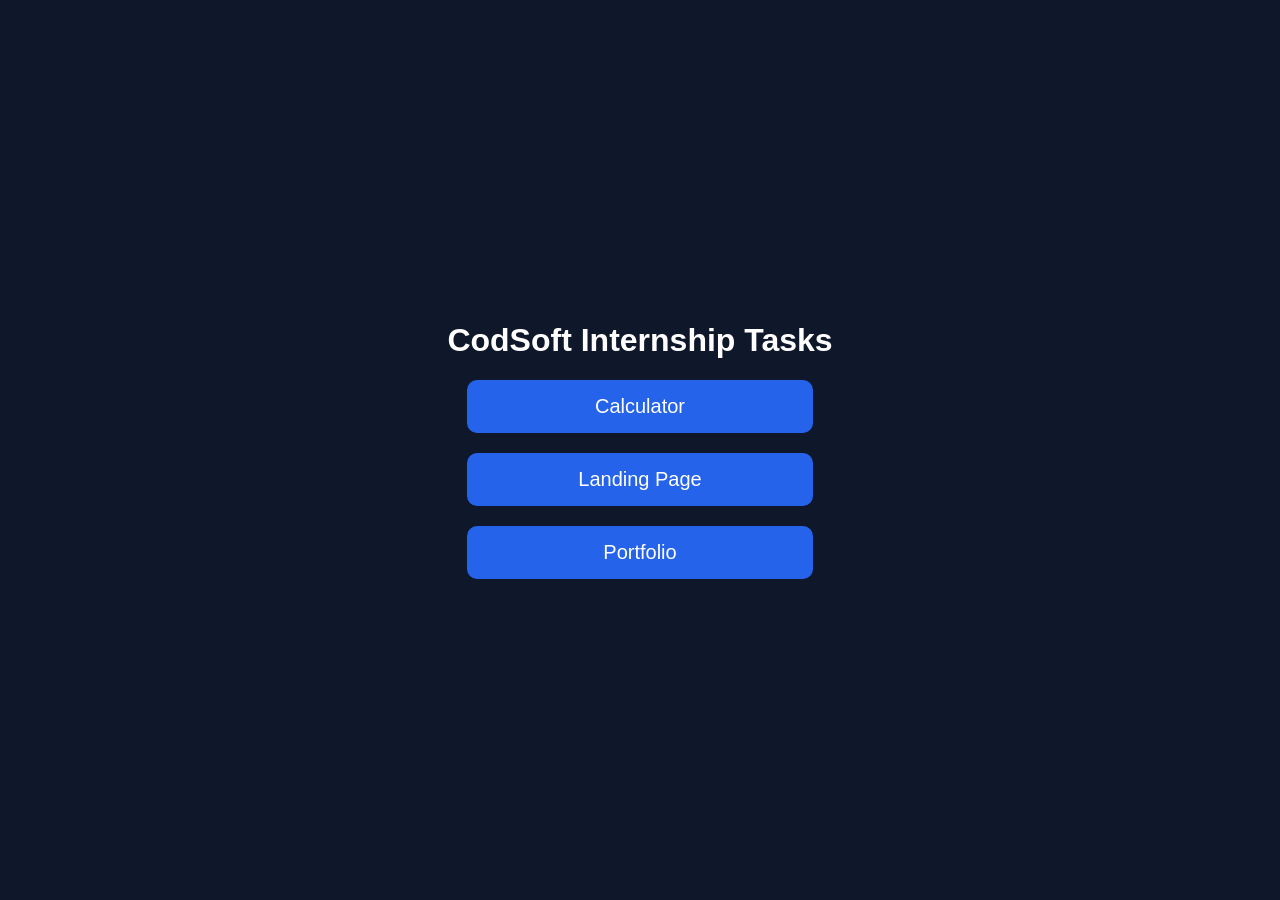
<file: index.html>
<!DOCTYPE html>
<html lang="en">
<head>
<meta charset="UTF-8">
<meta name="viewport" content="width=device-width, initial-scale=1.0">
<title>CodSoft Internship Tasks</title>

<style>
body{
font-family:Arial,sans-serif;
background:#0f172a;
color:white;
display:flex;
justify-content:center;
align-items:center;
height:100vh;
margin:0;
}

.container{
text-align:center;
}

a{
display:block;
margin:20px;
padding:15px;
background:#2563eb;
color:white;
text-decoration:none;
border-radius:10px;
font-size:20px;
}

a:hover{
background:#1d4ed8;
}
</style>

</head>
<body>

<div class="container">
<h1>CodSoft Internship Tasks</h1>

<a href="Calculator/">Calculator</a>

<a href="Landing%20Page/">Landing Page</a>

<a href="Portfolio/">Portfolio</a>

</div>
<!-- GitHub Pages Refresh -->
</body>
</html>
</file>
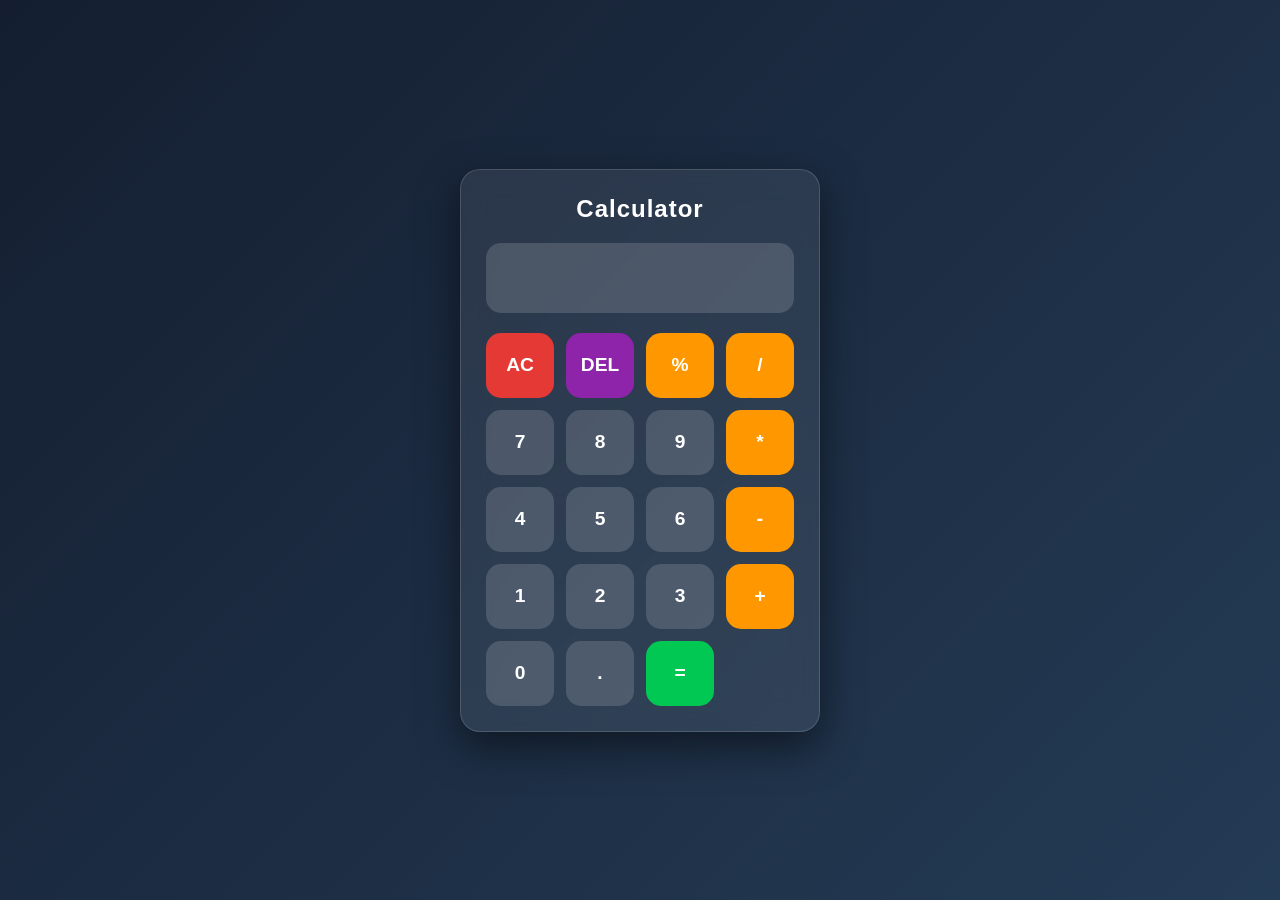
<file: Calculator/index.html>
<!DOCTYPE html>
<html lang="en">
<head>
    <meta charset="UTF-8">
    <meta name="viewport" content="width=device-width, initial-scale=1.0">
    <title>Calculator</title>

    <link rel="stylesheet" href="style.css">
</head>
<body>

    <div class="calculator">
        <h2>Calculator</h2>
        <input type="text" id="display" readonly>
        <div class="buttons">

    <button class="clear">AC</button>
    <button class="delete">DEL</button>
    <button class="operator">%</button>
    <button class="operator">/</button>

    <button>7</button>
    <button>8</button>
    <button>9</button>
    <button class="operator">*</button>

    <button>4</button>
    <button>5</button>
    <button>6</button>
    <button class="operator">-</button>

    <button>1</button>
    <button>2</button>
    <button>3</button>
    <button class="operator">+</button>

    <button>0</button>
    <button>.</button>
    <button class="equal">=</button>
        </div>
    </div>

    <script src="script.js"></script>

</body>
</html>
</file>
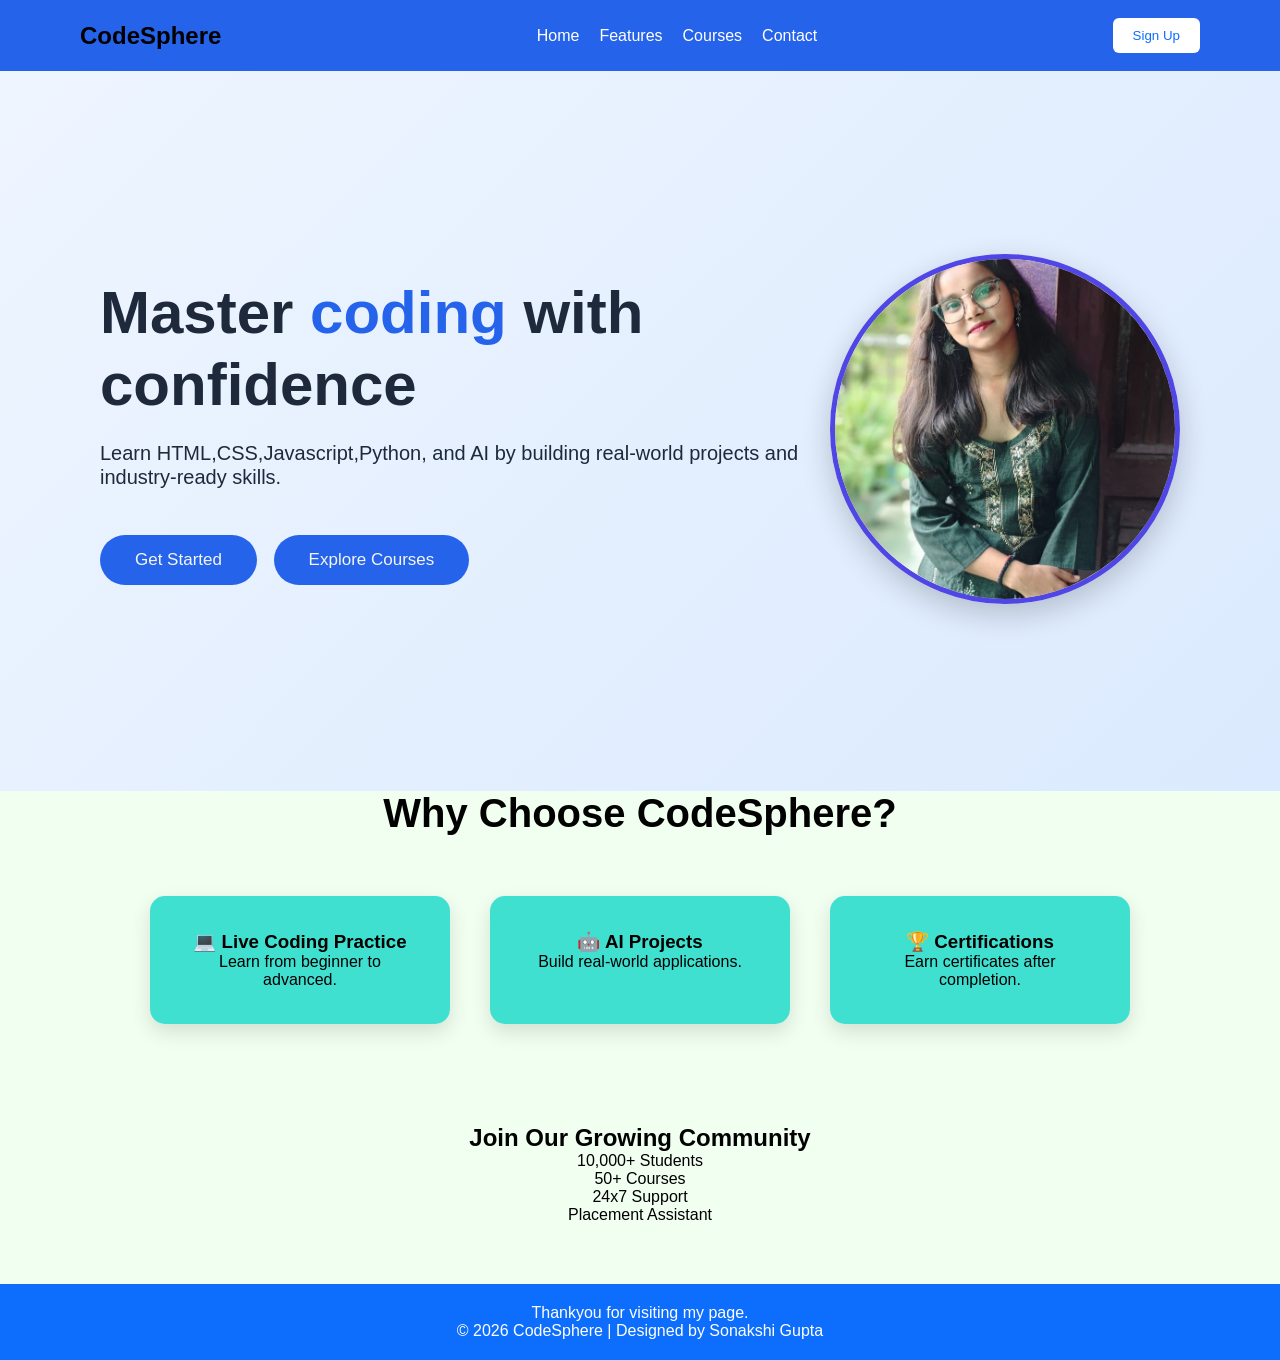
<file: Landing Page/index.html>
<!DOCTYPE html>
<html lang="en">
<head>
    <meta charset="UTF-8">
    <meta name="viewport" content="width=device-width, initial-scale=1.0">
    <title>CodeSphere</title>
    <link rel="stylesheet" href="style.css">
</head>
<body>
<header>
    <nav>
        <h2>CodeSphere</h2>
        <ul>
            <li><a href="#">Home</a></li>
            <li><a href="#">Features</a></li>
            <li><a href="#">Courses</a></li>
            <li><a href="#">Contact</a></li>
        </ul>
        <button>Sign Up</button>
    </nav>
</header>
<section class="hero">
    <div class="hero-text">
        <h1>Master <span>coding</span> with confidence</h1>
        <p>Learn HTML,CSS,Javascript,Python, and AI by building real-world projects and industry-ready skills.</p>
        <button>Get Started</button>
        <button>Explore Courses</button>
    </div>
    <div class="hero-image">
        <img src="profile.jpeg" alt="Sonakshi Gupta">
    </div>
</section>
<section>
    <h2 class="feature-heading">Why Choose CodeSphere?</h2>
</section>
<section class="features">
    <div class="card">
        <h3>💻 Live Coding Practice</h3>
        <p>Learn from beginner to advanced.</p>
    </div>
    <div class="card">
        <h3>🤖 AI Projects</h3>
        <p>Build real-world applications.</p>
    </div>
    <div class="card">
        <h3>🏆 Certifications</h3>
        <p>Earn certificates after completion.</p>
    </div>
</section>
<section class="about">
    <h2>Join Our Growing Community</h2>
    <p>10,000+ Students</p>
    <p>50+ Courses</p>
    <p>24x7 Support</p>
    <p>Placement Assistant</p> 
</section>
<footer>
    <p>Thankyou for visiting my page.</p>
    <p>© 2026 CodeSphere | Designed by Sonakshi Gupta</p>
</footer>
</body>
</html>
</file>
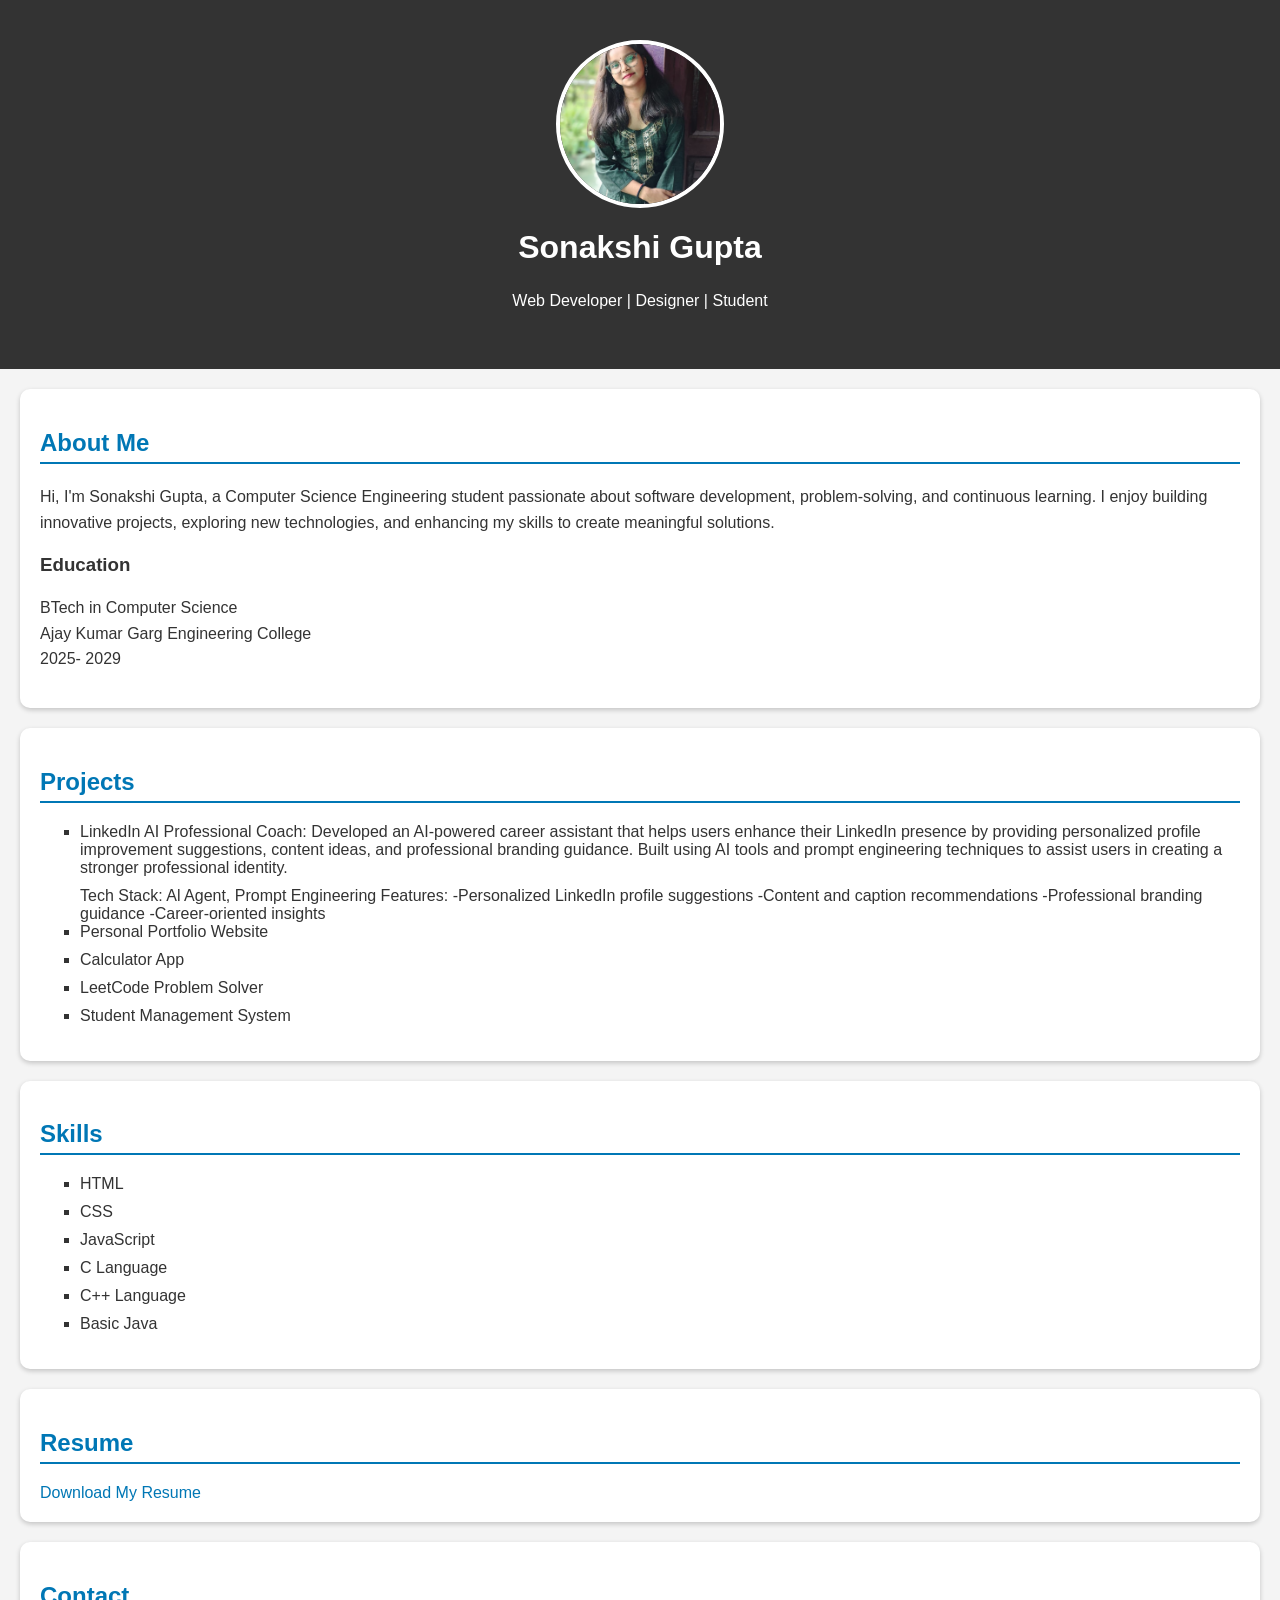
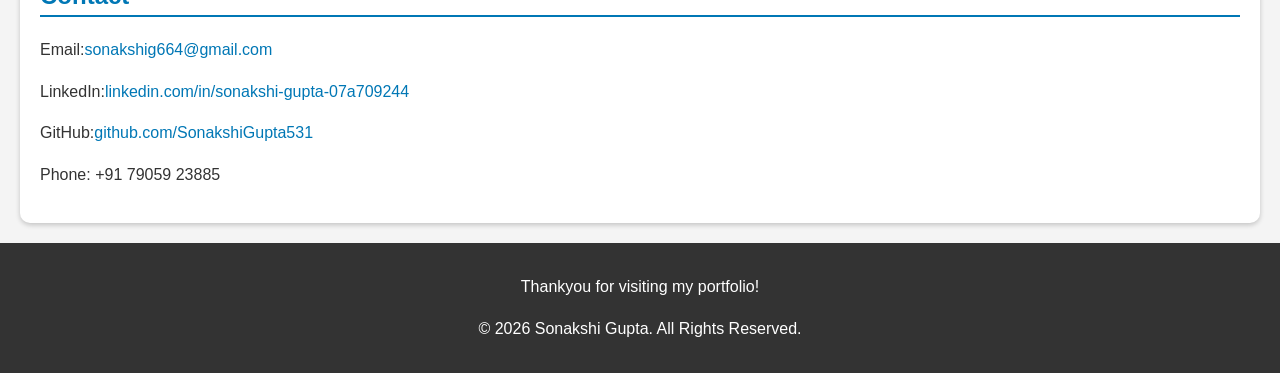
<file: Portfolio/index.html>
<!DOCTYPE html>
  <html lang="en">
  <head>
    <meta charset="UTF-8">
    <meta name="viewport" content="width=device-width, initial-scale=1.0">
    <title>Sonakshi Gupta|CodSoft</title>
    <link rel="stylesheet"href="style.css">
  </head>
  <body>
    <header>
      <img src="profile.jpeg" alt="Sonakshi Gupta" class="profile-pic">
    <h1>Sonakshi Gupta</h1>
    <p>Web Developer | Designer | Student</p>
    </header>
    <section>
    <h2>About Me</h2>
    <p>Hi, I'm Sonakshi Gupta, a Computer Science Engineering student passionate about software development, problem-solving, and continuous learning. I enjoy building innovative projects, exploring new technologies, and enhancing my skills to create meaningful solutions.</p>
    <h3>Education</h3>
    <p>
      BTech in Computer Science<br>
      Ajay Kumar Garg Engineering College<br>
      2025- 2029
        </p>
    </section>
    <section>
      <h2>Projects</h2>
      <ul>
        <li>LinkedIn AI Professional Coach:

Developed an AI-powered career assistant that helps users enhance their LinkedIn presence by providing personalized profile improvement suggestions, content ideas, and professional branding guidance. Built using AI tools and prompt engineering techniques to assist users in creating a stronger professional identity.</li>
Tech Stack: Al Agent, Prompt Engineering

 Features:
-Personalized LinkedIn profile suggestions
-Content and caption recommendations
-Professional branding guidance
-Career-oriented insights
        </li>
        <li>Personal Portfolio Website</li>
        <li>Calculator App</li>
        <li>LeetCode Problem Solver</li>
        <li>Student Management System</li>
        </ul>
        </section>
        <section>
          <h2>Skills</h2>
          <ul>
          <li>HTML</li>
          <li>CSS</li>
          <li>JavaScript</li>
          <li>C Language</li>
          <li>C++ Language</li>
          <li>Basic Java</li>
          </ul>
        </section>
    </section>
    <section>
  <h2>Resume</h2>
  <a href="Sonakshi_Gupta_Resume.pdf" target="_blank"> Download My Resume </a>
</section>
    <section>
    <h2>Contact</h2>
    <p>Email:<a href="mailto:sonakshig664@gmail.com">sonakshig664@gmail.com</a></p>
    <p>LinkedIn:<a href="https://www.linkedin.com/in/sonakshi-gupta-07a709244" target="_blank">linkedin.com/in/sonakshi-gupta-07a709244</a></p>
    <p>GitHub:<a href="https://github.com/SonakshiGupta531" target="_blank">github.com/SonakshiGupta531</a></p>
    <p>Phone: +91 79059 23885</p>
</section>
    <footer>
      <p>Thankyou for visiting my portfolio!</p>
    <p>© 2026 Sonakshi Gupta. All Rights Reserved.</p>
</footer>
  </body>
  </html>
</file>
<file: Calculator/style.css>
* {
    margin: 0;
    padding: 0;
    box-sizing: border-box;
    font-family: "Poppins", sans-serif;
}

body {
    display: flex;
    justify-content: center;
    align-items: center;
    min-height: 100vh;
    background: linear-gradient(135deg, #141e30, #243b55);
}

.calculator {
    width: 360px;
    padding: 25px;
    border-radius: 20px;
    background: rgba(255, 255, 255, 0.08);
    backdrop-filter: blur(15px);
    box-shadow: 0 15px 40px rgba(0, 0, 0, 0.5);
    border: 1px solid rgba(255,255,255,0.15);
}

h2 {
    color: white;
    text-align: center;
    margin-bottom: 20px;
    letter-spacing: 1px;
    font-weight: 600;
}

#display {
    width: 100%;
    height: 70px;
    border: none;
    outline: none;
    border-radius: 15px;
    margin-bottom: 20px;
    padding: 15px;
    background: rgba(255,255,255,0.15);
    color: white;
    font-size: 2rem;
    text-align: right;
    font-weight: bold;
}

.buttons {
    display: grid;
    grid-template-columns: repeat(4,1fr);
    gap: 12px;
}

button {
    height: 65px;
    border: none;
    border-radius: 15px;
    font-size: 1.2rem;
    font-weight: 600;
    cursor: pointer;
    background: rgba(255,255,255,0.15);
    color: white;
    transition: all 0.25s ease;
}

button:hover {
    transform: translateY(-4px);
    background: rgba(255,255,255,0.25);
    box-shadow: 0 8px 20px rgba(0,0,0,0.3);
}

button:active {
    transform: scale(0.95);
}

.operator {
    background: #ff9800;
}

.operator:hover {
    background: #fb8c00;
}

.equal {
    background: #00c853;
}

.equal:hover {
    background: #00b248;
}

.clear {
    background: #e53935;
}

.clear:hover {
    background: #d32f2f;
}

.delete {
    background: #8e24aa;
}

.delete:hover {
    background: #7b1fa2;
}

@media (max-width: 420px) {

    .calculator {
        width: 95%;
        padding: 18px;
    }

    button {
        height: 58px;
        font-size: 1.1rem;
    }

    #display {
        height: 65px;
        font-size: 1.7rem;
    }

}
</file>
<file: Landing Page/style.css>
*{
    margin:0;
    padding:0;
    box-sizing:border-box;
    font-family:Arial,sans-serif;
}
body
{
    background: honeydew;
}
header{
    background:#2563eb;
    padding:18px 80px;
    position: sticky;
    top: 0;
    z-index: 100;
}
nav a:hover{
    color:#FFD700;
}
nav{
    display:flex;
    justify-content:space-between;
    align-items:center;
}
nav ul{
    display:flex;
    list-style:none;
}
nav ul li{
    margin-left:20px;
}
nav ul li a{
    color:white;
    text-decoration:none;
}
nav button{
    background:white;
    color:#0d6efd;
    border:none;
    padding:10px 20px;
    border-radius:6px;
    cursor:pointer;
}
.hero{
    display:flex;
    justify-content:space-between;
    align-items:center;
    padding:50px 100px;
    min-height: 80vh;
    background: linear-gradient(135deg,#eef5ff,#dbeafe);
}
.hero-text{
    font-size: 60px;
    line-height: 1.2;
    color: #1e293b;
}
.hero-text span{
color:#2563eb;
}
button:hover
{
transform:translateY(-3px);
box-shadow:0 15px 35px rgba(37, 99, 235, 0.3);
}
.hero-text h1{
    font-size:60px;
    margin-bottom:20px;
}
.hero-image img{
    box-shadow: 0 15px 35px rgba(0,0,0,0.25);
}
.hero-text p{
    font-size:20px;
    margin-bottom:20px;
}
.hero-text button{
    background:#2563eb;
    color:whitesmoke;
    padding:15px 35px;
    border:none;
    border-radius:30px;
    font-size: 17px;
    cursor:pointer;
    transition: 0.3s;
}
.hero-text button:hover
{
    background: #1d4ed8;
    transform: translate(-3px);
}
.hero-image img{
    width:350px;
    height: 350px;
    object-fit: cover;
    border-radius: 50%;
    border: 5px solid #4F46E5;
    box-shadow: 0 10px 30px rgba(0,0,0,0.2);
    transition: transform 0.3s ease;
}
.hero-image img.hover{
    transform: scale(1.05);
}
.feature-heading{
    text-align: center;
    font-size: 40px;
    margin-bottom: 20px;
}
.features{
    display:flex;
    justify-content:center;
    gap:40px;
    padding: 40px 80px ;
}
.card{
    background: turquoise;
    width:300px;
    padding: 35px;
    border-radius:15px;
    text-align:center;
    box-shadow:0 8px 20px rgba(0,0,0,0.12);
    transition: 0.3s;
    
}
.card:hover{
    transform:translateY(-10px);
    transition:0.3s;
}
.about{
    text-align:center;
    padding:60px;
}
footer
{
    background:#0d6efd;
    color:white;
    text-align:center;
    padding:20px;
}
</file>
<file: Portfolio/style.css>
body {
    font-family: Arial, sans-serif;
    margin: 0;
    background-color: #f4f4f4;
    color: #333;
}

header {
    background-color: #333;
    color: white;
    text-align: center;
    padding: 40px;
}
section {
    background-color: white;
    margin: 20px;
    padding: 20px;
    border-radius: 10px;
    box-shadow: 0 2px 5px rgba(0,0,0,0.2);
}
h2 {
    color: #0077b5;
    border-bottom: 2px solid #0077b5;
    padding-bottom: 5px;
}
a {
    color: #0077b5;
    text-decoration: none;
}
a:hover {
    color: #005582;
    text-decoration: underline;
}
ul {
    list-style-type: square;
}
footer {
    background-color: #333;
    color: white;
    text-align: center;
    padding: 15px;
    margin-top: 20px;
}
p {
    line-height: 1.6;
}
li {
    margin-bottom: 10px;
}
.profile_{
    text-align: center;
    margin-top: 20px;
}
.profile-img{
    width: 150px;
    height: 150px;
    border-radius: 50%;
    object-fit: cover;
    border: 3px solid #333 ;
}
.resume-btn{
    display: inline-block;
    margin-top: 15px;
    padding: 10px 15px;
    background-color: black;
    color: white;
    text-decoration: none;
    border-radius: 6px ;
}
.profile-pic{
    width: 160px;
    height: 160px;
    border-radius: 50%;
    object-fit: cover;
    border: 4px solid white;
    display: block;
    margin: 0 auto 15px;
}
</file>
